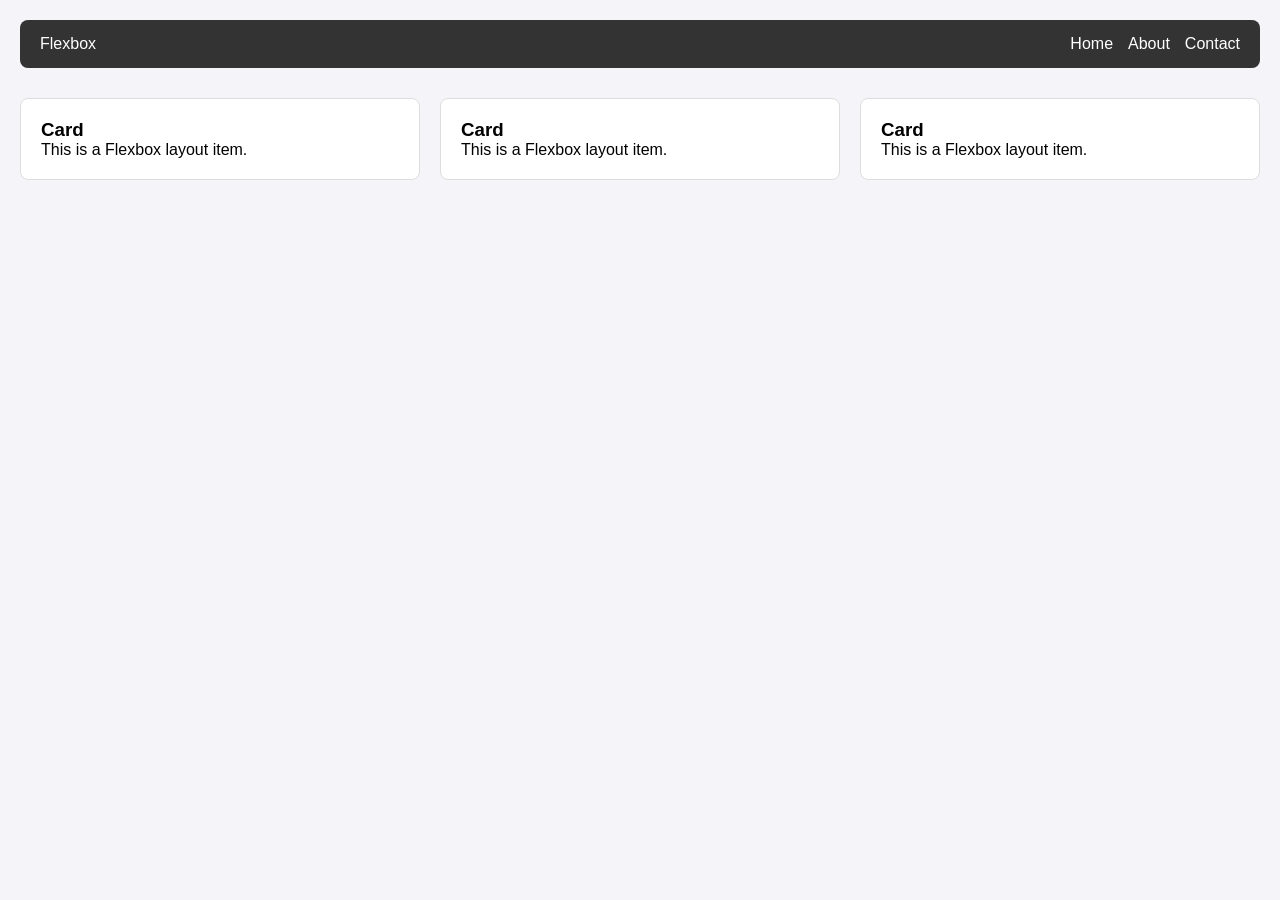
<file: ex00/index.html>
<!DOCTYPE html>
<html lang="en">
<head>
    <meta charset="UTF-8">
    <meta name="viewport" content="width=device-width, initial-scale=1.0">
    <title>Flexbox Layout - ex00</title>
    <link rel="stylesheet" href="style.css">
</head>
<body>


    <header>
        <nav class="nav-container">
            <div class="logo">Flexbox</div>
            <ul class="nav-links">
                <li><a>Home</a></li>
                <li><a>About</a></li>
                <li><a>Contact</a></li>
            </ul>
        </nav>
    </header>

  
    <main>
        <section class="card-container">
            <article class="card">
                <h3>Card</h3>
                <p>This is a Flexbox layout item.</p>
            </article>
            <article class="card">
                <h3>Card</h3>
                <p>This is a Flexbox layout item.</p>
            </article>
            <article class="card">
                <h3>Card</h3>
                <p>This is a Flexbox layout item.</p>
            </article>
        </section>
    </main>

</body>
</html>
</file>
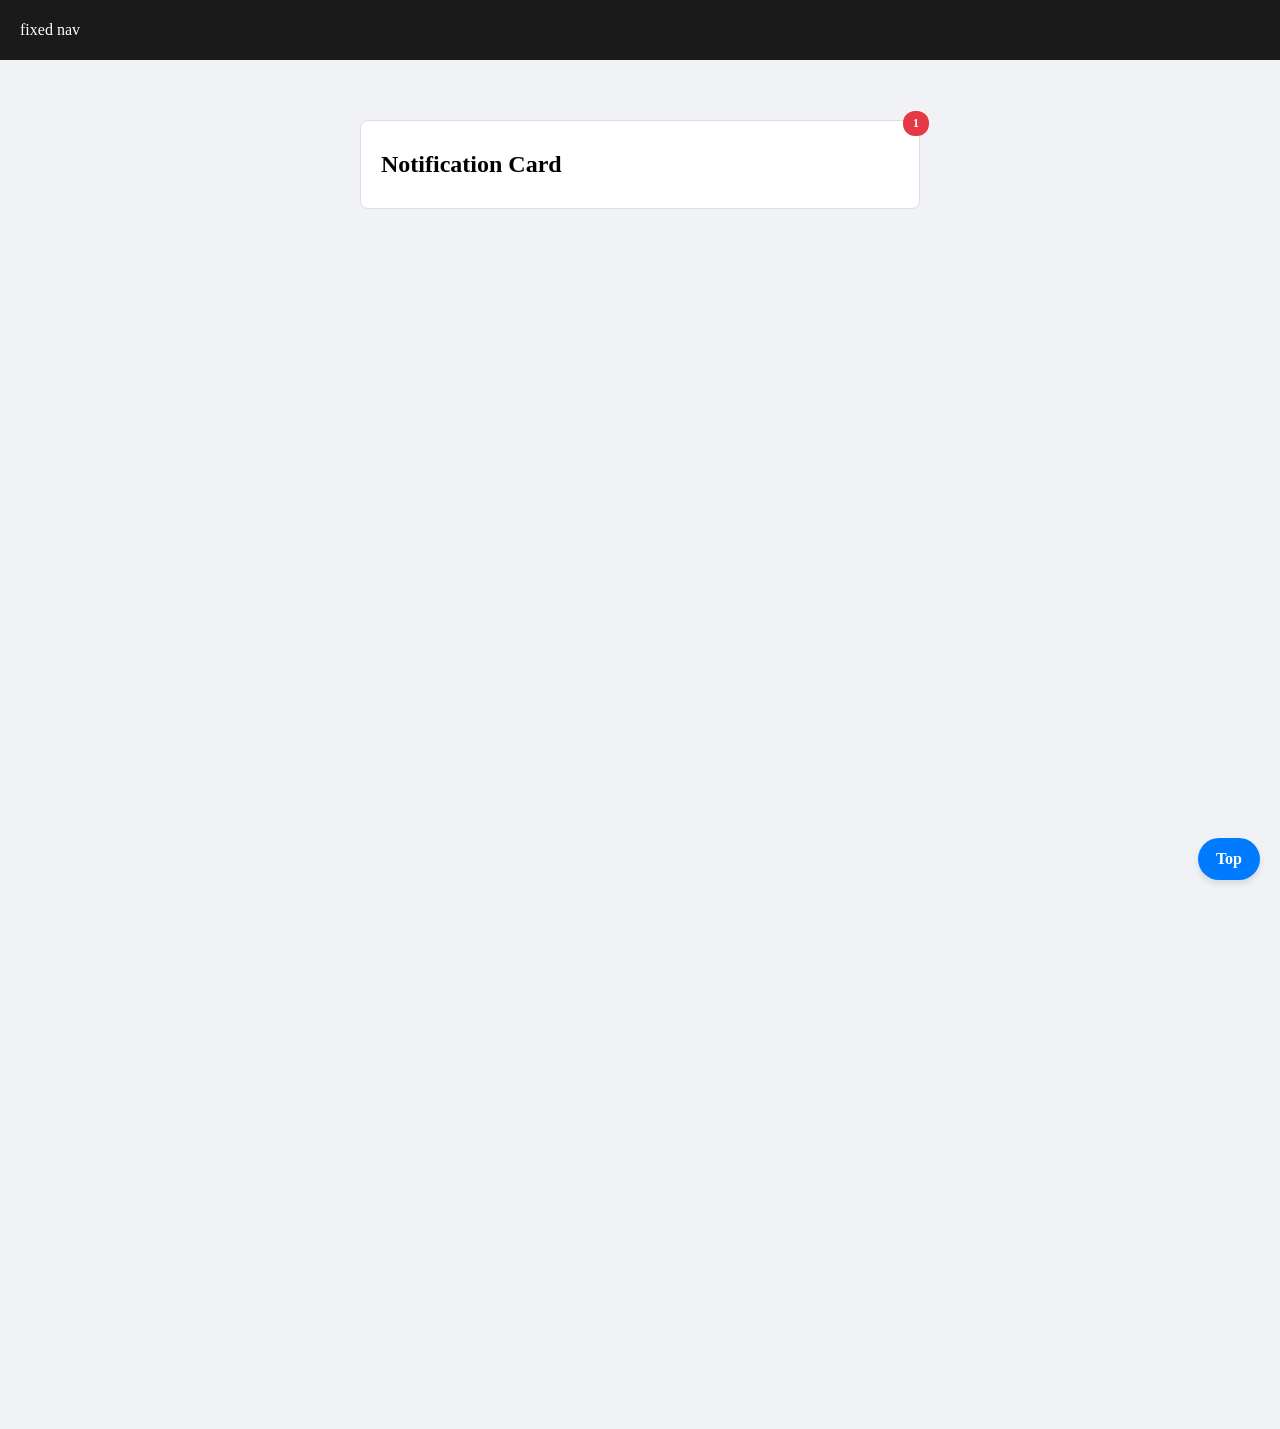
<file: ex01/index.html>
<!DOCTYPE html>
<html lang="en">
<head>
    <meta charset="UTF-8">
    <meta name="viewport" content="width=device-width, initial-scale=1.0">
    <title>CSS Position - ex01</title>
    <link rel="stylesheet" href="style.css">
</head>
<body>

   
    <header class="navbar">
        <div class="logo">fixed nav</div>
    </header>

    <main class="content">
  
        <div class="card">
            <span class="badge">1</span>
            <h2>Notification Card</h2>
        </div>

        <p class="scroll-text"></p>
        <div class="spacer"></div>
    </main>

  
    <a href="#" class="back-to-top">Top</a>

</body>
</html>
</file>
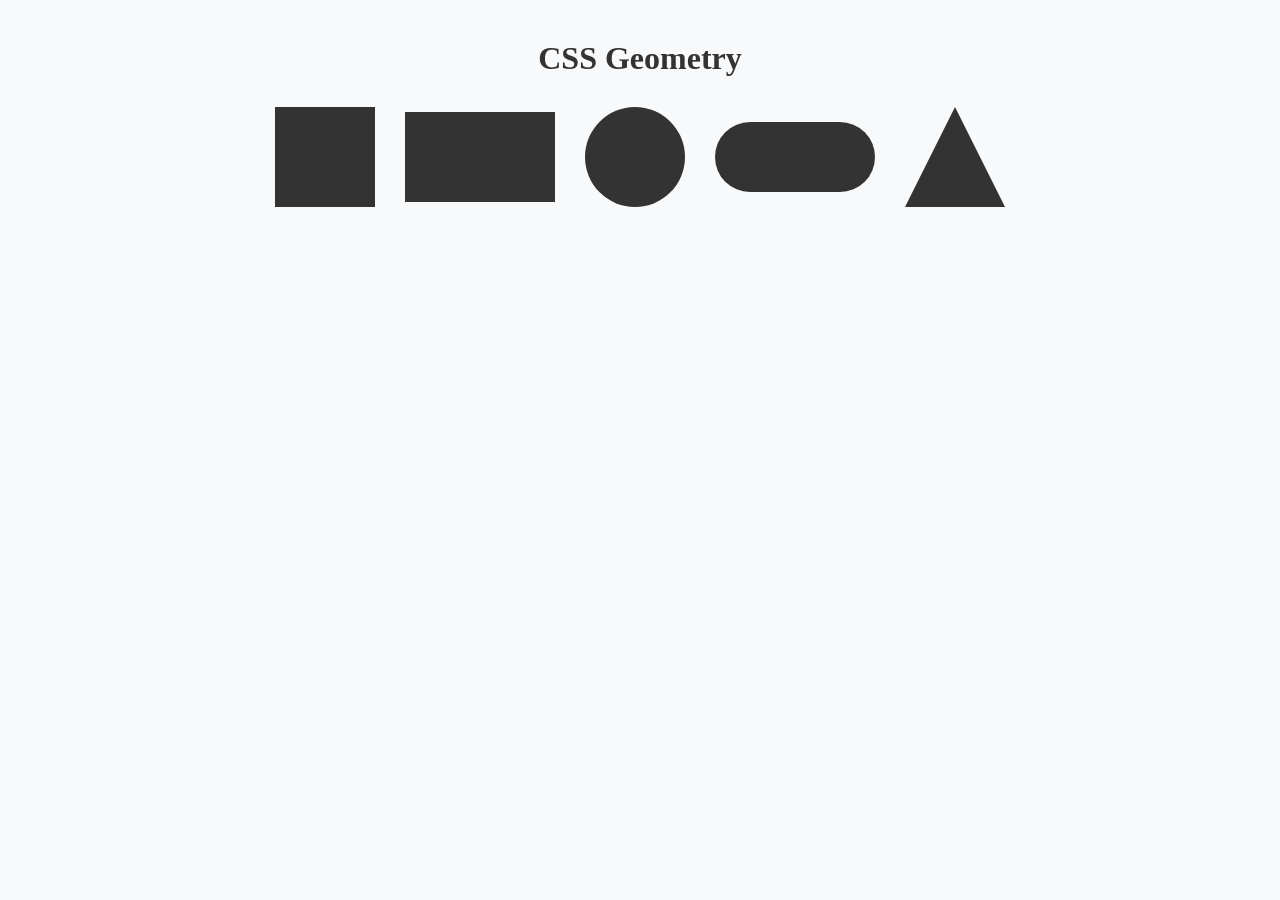
<file: ex02/index.html>
<!DOCTYPE html>
<html lang="en">
<head>
    <meta charset="UTF-8">
    <meta name="viewport" content="width=device-width, initial-scale=1.0">
    <title>CSS Shapes - ex02</title>
    <link rel="stylesheet" href="style.css">
</head>
<body>

    <h1>CSS Geometry</h1>

    <div class="shapes-container">
   
        <div class="shape square"></div>

  
        <div class="shape rectangle"></div>

 
        <div class="shape circle"></div>

  
        <div class="shape pill"></div>

     
        <div class="shape triangle"></div>
    </div>

</body>
</html>
</file>
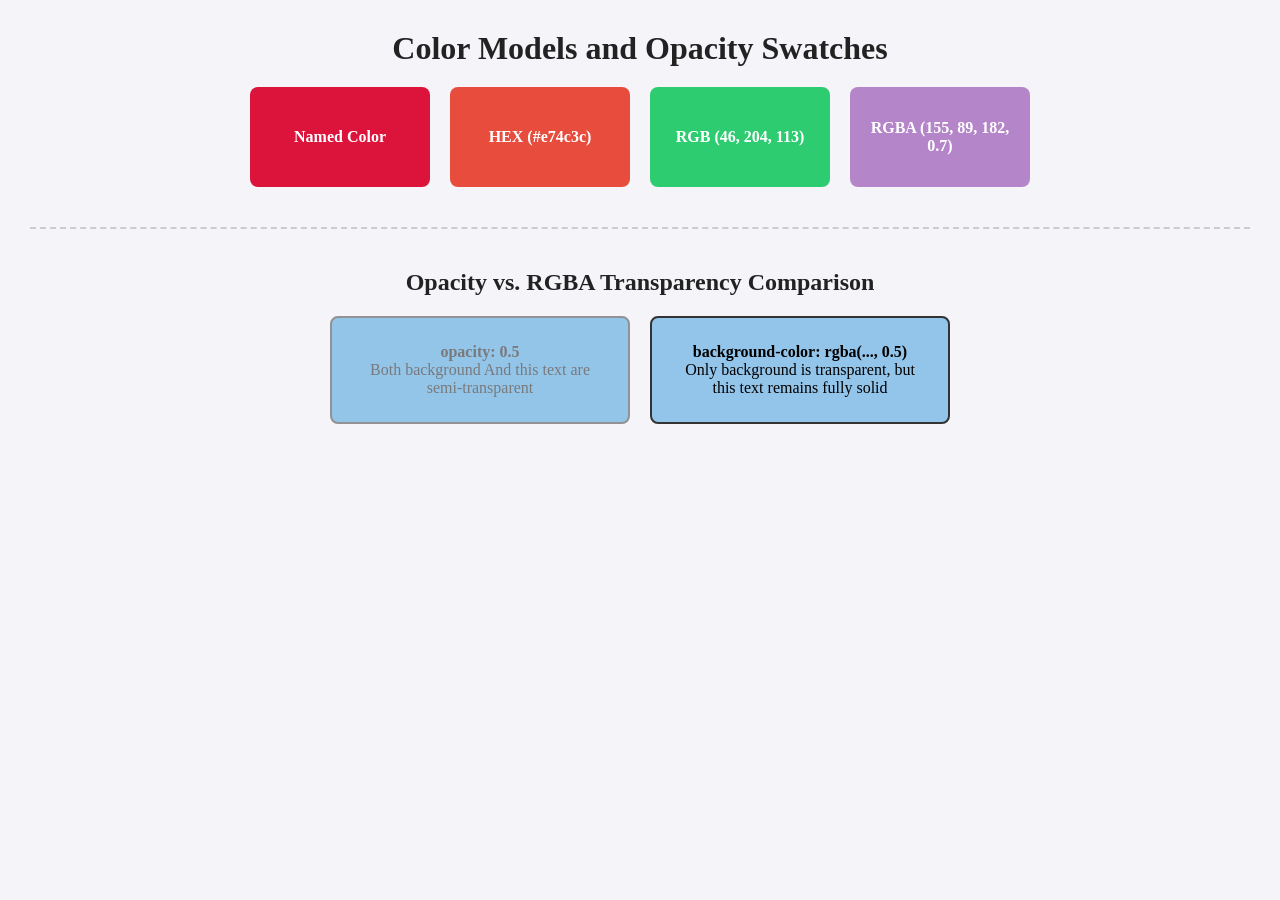
<file: ex03/index.html>
<!DOCTYPE html>
<html lang="en">
<head>
    <meta charset="UTF-8">
    <meta name="viewport" content="width=device-width, initial-scale=1.0">
    <title>Color Models & Opacity - ex03</title>
    <link rel="stylesheet" href="style.css">
</head>
<body>

    <h1>Color Models and Opacity Swatches</h1>


    <section class="swatch-container">
        <div class="swatch named">Named Color</div>
        <div class="swatch hex">HEX (#e74c3c)</div>
        <div class="swatch rgb">RGB (46, 204, 113)</div>
        <div class="swatch rgba">RGBA (155, 89, 182, 0.7)</div>
    </section>

    <hr>

    <h2>Opacity vs. RGBA Transparency Comparison</h2>

    <section class="comparison-container">
  
        <div class="box box-opacity">
            <p><strong>opacity: 0.5</strong><br>Both background And this text are semi-transparent</p>
        </div>

  
        <div class="box box-rgba">
            <p><strong>background-color: rgba(..., 0.5)</strong><br>Only background is transparent, but this text remains fully solid</p>
        </div>
    </section>

</body>
</html>
</file>
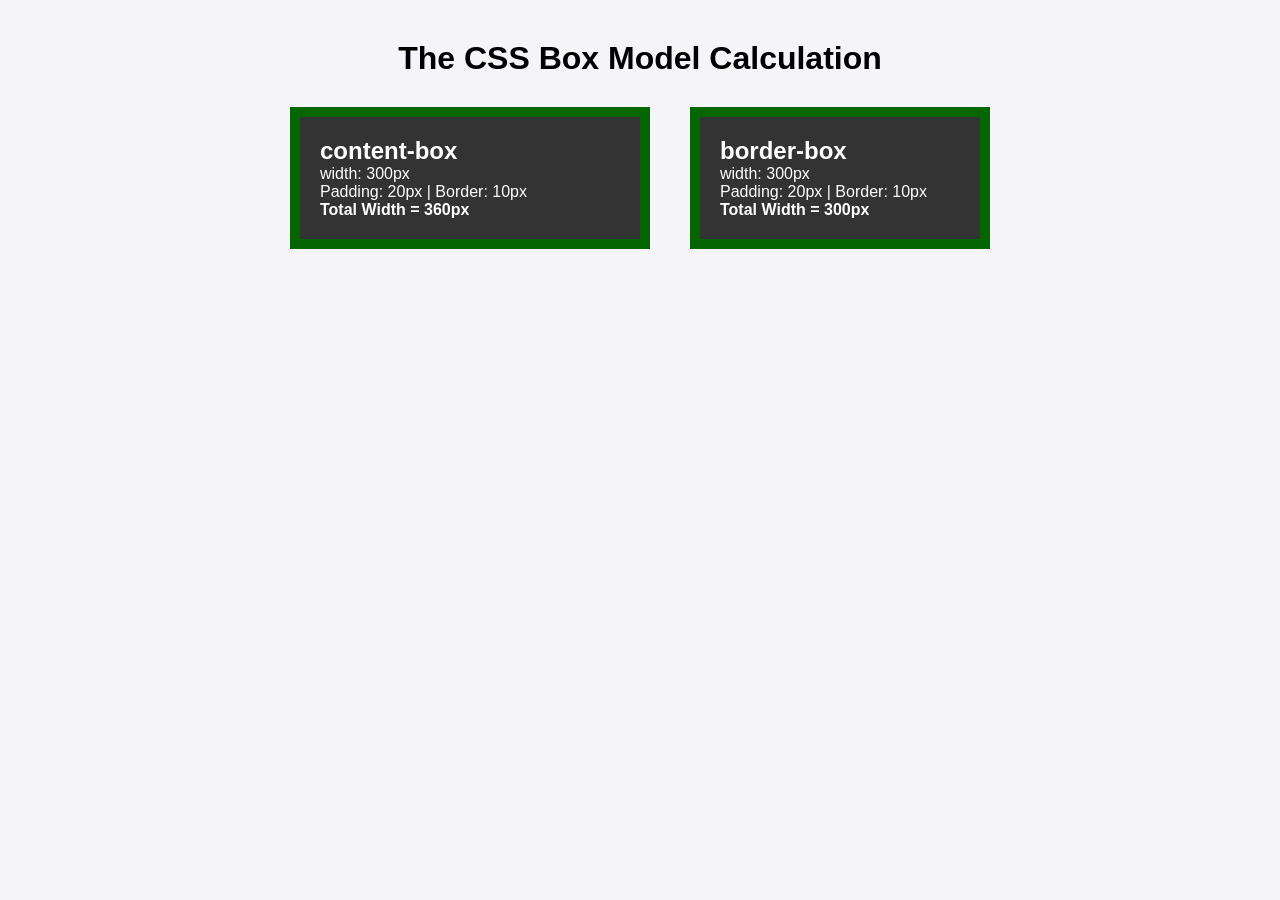
<file: ex04/index.html>
<!DOCTYPE html>
<html lang="en">
<head>
    <meta charset="UTF-8">
    <meta name="viewport" content="width=device-width, initial-scale=1.0">
    <title>The CSS Box Model - ex04</title>
    <link rel="stylesheet" href="style.css">
</head>
<body>

    <h1>The CSS Box Model Calculation</h1>

    <div class="box-container">
  
        <div class="box content-box">
            <h2>content-box</h2>
            <p>width: 300px</p>
            <p>Padding: 20px | Border: 10px</p>
            <p><strong>Total Width = 360px</strong></p>
        </div>

   
        <div class="box border-box">
            <h2>border-box</h2>
            <p>width: 300px</p>
            <p>Padding: 20px | Border: 10px</p>
            <p><strong>Total Width = 300px</strong></p>
        </div>
    </div>

</body>
</html>
</file>
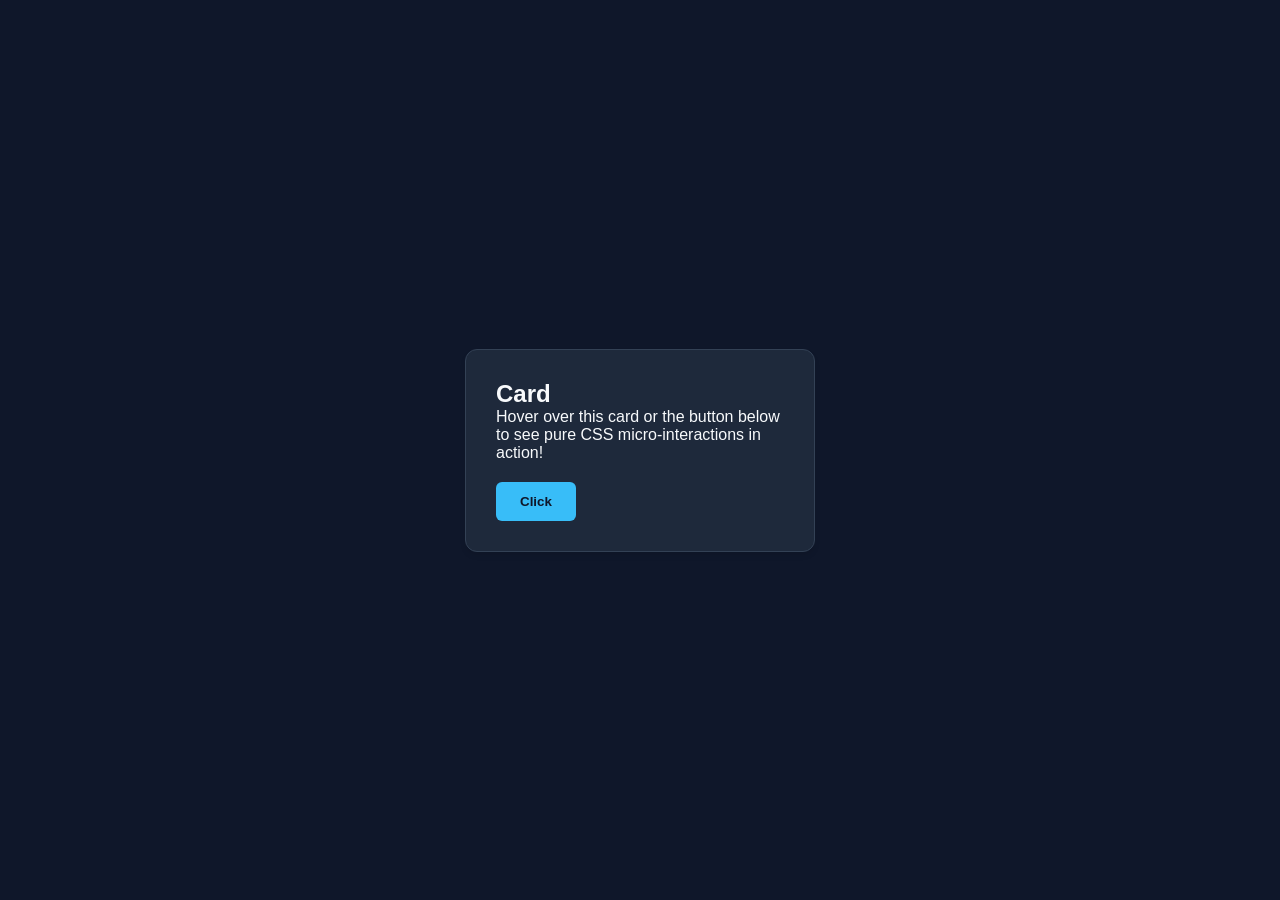
<file: ex06-bonus/index.html>
<!DOCTYPE html>
<html lang="en">
<head>
    <meta charset="UTF-8">
    <meta name="viewport" content="width=device-width, initial-scale=1.0">
    <title>Interactive Transitions - ex06-bonus</title>
    <link rel="stylesheet" href="style.css">
</head>
<body>

    <main class="container">
      
        <article class="card">
            <h2>Card</h2>
            <p>Hover over this card or the button below to see pure CSS micro-interactions in action!</p>
            <button class="btn">Click</button>
        </article>
    </main>

</body>
</html>
</file>
<file: ex00/style.css>
* {
    margin: 0;
    padding: 0;
    box-sizing: border-box;
}

body {
    font-family: sans-serif;
    padding: 20px;
    background-color: #f4f4f9;
}


.nav-container {
    display: flex; 
    justify-content: space-between; 
    align-items: center; 
    background-color: #333;
    color: white;
    padding: 15px 20px;
    border-radius: 8px;
    margin-bottom: 30px;
}

.nav-links {
    display: flex;
    list-style: none;
    gap: 15px; 
}

.nav-links a {
    color: white;
    text-decoration: none;
}


.card-container {
    display: flex;
    flex-direction: row; 
    flex-wrap: wrap; 
    gap: 20px; 
}


.card {
    background-color: white;
    padding: 20px;
    border: 1px solid #ddd;
    border-radius: 8px;
    flex: 1 1 200px; 
}
</file>
<file: ex01/style.css>
* {
    margin: 0;
    padding: 0;
    box-sizing: border-box;
}

body {
    padding-top: 80px; 
    background-color: #f0f2f5;
}


.navbar {
    position: fixed;
    top: 0;
    left: 0;
    width: 100%;
    height: 60px;
    background-color: #1a1a1a;
    color: white;
    display: flex;
    align-items: center;
    padding: 0 20px;
    z-index: 1000; 
}

.content {
    padding: 20px;
    max-width: 600px;
    margin: 0 auto;
}


.card {
    position: relative; 
    background-color: white;
    padding: 30px 20px;
    border-radius: 8px;
    border: 1px solid #ddd;
    margin-top: 20px;
}


.badge {
    position: absolute;
    top: -10px;
    right: -10px;
    background-color: #e63946;
    color: white;
    font-size: 12px;
    font-weight: bold;
    padding: 5px 10px;
    border-radius: 12px;
}


.spacer {
    height: 1200px;
}


.back-to-top {
    position: fixed;
    bottom: 20px;
    right: 20px;
    background-color: #007bff;
    color: white;
    text-decoration: none;
    padding: 12px 18px;
    border-radius: 50px;
    font-weight: bold;
    box-shadow: 0 4px 6px rgba(0,0,0,0.1);
    z-index: 1000;
}
</file>
<file: ex02/style.css>
* {
    margin: 0;
    padding: 0;
    box-sizing: border-box;
}

body {
    padding: 40px;
    background-color: #f8f9fa;
    text-align: center;
}

h1 {
    margin-bottom: 30px;
    color: #333;
}

.shapes-container {
    display: flex;
    flex-wrap: wrap;
    justify-content: center;
    align-items: center;
    gap: 30px;
}


.square {
    width: 100px;
    height: 100px;
    background-color: #333;
}


.rectangle {
    width: 150px;
    height: 90px;
    background-color: #333;
}


.circle {
    width: 100px;
    height: 100px;
    background-color: #333;
    border-radius: 50%; 
}


.pill {
    width: 160px;
    height: 70px;
    background-color: #333;
    border-radius: 50px; 
}


.triangle {
    width: 0;
    height: 0;
    border-left: 50px solid transparent;
    border-right: 50px solid transparent;
    border-bottom: 100px solid #333;
}
</file>
<file: ex03/style.css>
* {
    margin: 0;
    padding: 0;
    box-sizing: border-box;
}

body {
    padding: 30px;
    background-color: #f4f4f9;
    text-align: center;
}

h1, h2 {
    margin-bottom: 20px;
    color: #222;
}

hr {
    margin: 40px 0;
    border: none;
    border-top: 2px dashed #ccc;
}


.swatch-container, .comparison-container {
    display: flex;
    justify-content: center;
    flex-wrap: wrap;
    gap: 20px;
}

.swatch {
    width: 180px;
    height: 100px;
    display: flex;
    align-items: center;
    justify-content: center;
    color: white;
    font-weight: bold;
    border-radius: 8px;
    padding: 10px;
}


.named {
    background-color: crimson; 
}

.hex {
    background-color: #e74c3c; }

.rgb {
    background-color: rgb(46, 204, 113); 
}

.rgba {
    background-color: rgba(155, 89, 182, 0.7); 
}


.box {
    width: 300px;
    padding: 25px;
    border-radius: 8px;
    border: 2px solid #333;
    color: #000;
}


.box-opacity {
    background-color: #3498db;
    opacity: 0.5;
}


.box-rgba {
    background-color: rgba(52, 152, 219, 0.5);
}
</file>
<file: ex04/style.css>
*, *::before, *::after {
    margin: 0;
    padding: 0;
    box-sizing: border-box;}

body {
    font-family: sans-serif;
    padding: 40px;
    background-color: #f4f4f9;
    text-align: center;
}

h1 {
    margin-bottom: 30px;
}

.box-container {
    display: flex;
    justify-content: center;
    gap: 40px;
    flex-wrap: wrap;
}


.box {
    width: 300px;
    padding: 20px;
    border: 10px solid #036600;
    background-color: #ecf0f1;
    text-align: left;
}


.content-box {
    box-sizing: content-box; 
    background-color: #333;
    color: white;
}


.border-box {
    box-sizing: border-box; 
    background-color: #333;
    color: white;
}
</file>
<file: ex06-bonus/style.css>
* {
    margin: 0;
    padding: 0;
    box-sizing: border-box;
}

body {
    font-family: sans-serif;
    display: flex;
    justify-content: center;
    align-items: center;
    min-height: 100vh;
    background-color: #0f172a;
    color: #f8fafc;
}

.container {
    padding: 20px;
}


.card {
    background-color: #1e293b;
    padding: 30px;
    border-radius: 12px;
    max-width: 350px;
    border: 1px solid #334155;
    box-shadow: 0 4px 6px -1px rgba(0, 0, 0, 0.1);


    transition: transform 0.3s ease, box-shadow 0.3s ease;
}


.card:hover {
   
    transform: translateY(-8px) scale(1.05);
    box-shadow: 0 20px 25px -5px rgba(0, 0, 0, 0.3);
}


.btn {
    margin-top: 20px;
    padding: 12px 24px;
    background-color: #38bdf8;
    color: #0f172a;
    border: none;
    border-radius: 6px;
    font-weight: bold;
    cursor: pointer;

   
    transition: background-color 0.2s ease, transform 0.2s ease;
}


.btn:hover {
    background-color: #0284c7;
    transform: translateY(-2px);
}
</file>
